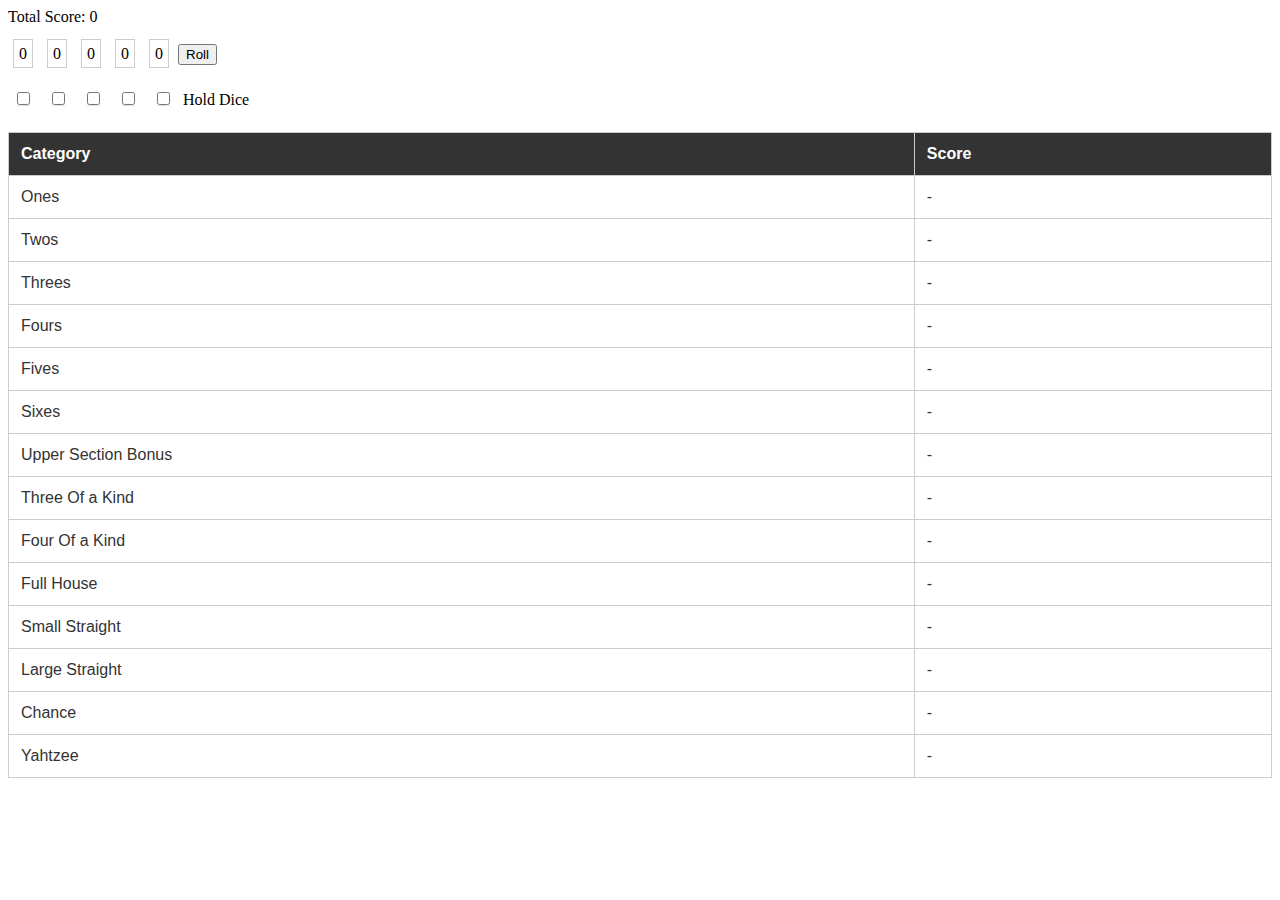
<file: Yahtzee/Index.html>
<!DOCTYPE html>
<html>
	<head>
		<title>Yahtzee</title>
		<script type="text/javascript" src="Index.js"></script>
		<link rel="stylesheet" type="text/css" href="Style.css">
	</head>
	<body>
		Total Score: <span id="totalScore">0</span>

		<br />
		<br />

		<span id="0" class="dice">0</span>
		<span id="1" class="dice">0</span>
		<span id="2" class="dice">0</span>
		<span id="3" class="dice">0</span>
		<span id="4" class="dice">0</span> <!-- 5 Dice -->
		
		<button id="roll">Roll</button>

		<br />
		<br />
		
		<input type="checkbox" id="hold0"></input>
		<input type="checkbox" id="hold1"></input>
		<input type="checkbox" id="hold2"></input>
		<input type="checkbox" id="hold3"></input>
		<input type="checkbox" id="hold4"></input> 
		Hold Dice

		<br />
		<br />

		<table id="yahtzeeTable">
			<tr>
				<th>Category</th>
				<th>Score</th>
			</tr>
			<tr>
				<td id="ones" class="cell">Ones</td>
				<td id="onesScore">-</td>
			</tr>
			<tr>
				<td id="twos" class="cell">Twos</td>
				<td id="twosScore">-</td>
			</tr>
			<tr>
				<td id="threes" class="cell">Threes</td>
				<td id="threesScore">-</td>
			</tr>
			<tr>
				<td id="fours" class="cell">Fours</td>
				<td id="foursScore">-</td>
			</tr>
			<tr>
				<td id="fives" class="cell">Fives</td>
				<td id="fivesScore">-</td>
			</tr>
			<tr>
				<td id="sixes" class="cell">Sixes</td>
				<td id="sixesScore">-</td>
			</tr>
			<tr>
				<td id="upperSecBonus"> Upper Section Bonus </td>
				<td id="upperSecBonusScore">-</td>
			</tr>
			<tr>
				<td id="threeOfAKind" class="cell">Three Of a Kind</td>
				<td id="threeOfAKindScore">-</td>
			</tr>
			<tr>
				<td id="fourOfAKind" class="cell">Four Of a Kind</td>
				<td id="fourOfAKindScore">-</td>
			</tr>
			<tr>
				<td id="fullHouse" class="cell">Full House</td>
				<td id="fullHouseScore">-</td>
			</tr>
			<tr>
				<td id="smallStraight" class="cell">Small Straight</td>
				<td id="smallStraightScore">-</td>
			</tr>
			<tr>
				<td id="largeStraight" class="cell">Large Straight</td>
				<td id="largeStraightScore">-</td>
			</tr>
			<tr>
				<td id="chance" class="cell">Chance</td>
				<td id="chanceScore">-</td>
			</tr>
			<tr>
				<td id="yahtzee" class="cell">Yahtzee</td>
				<td id="yahtzeeScore">-</td>
			</tr>
		</table>
	</body>
</html>
</file>
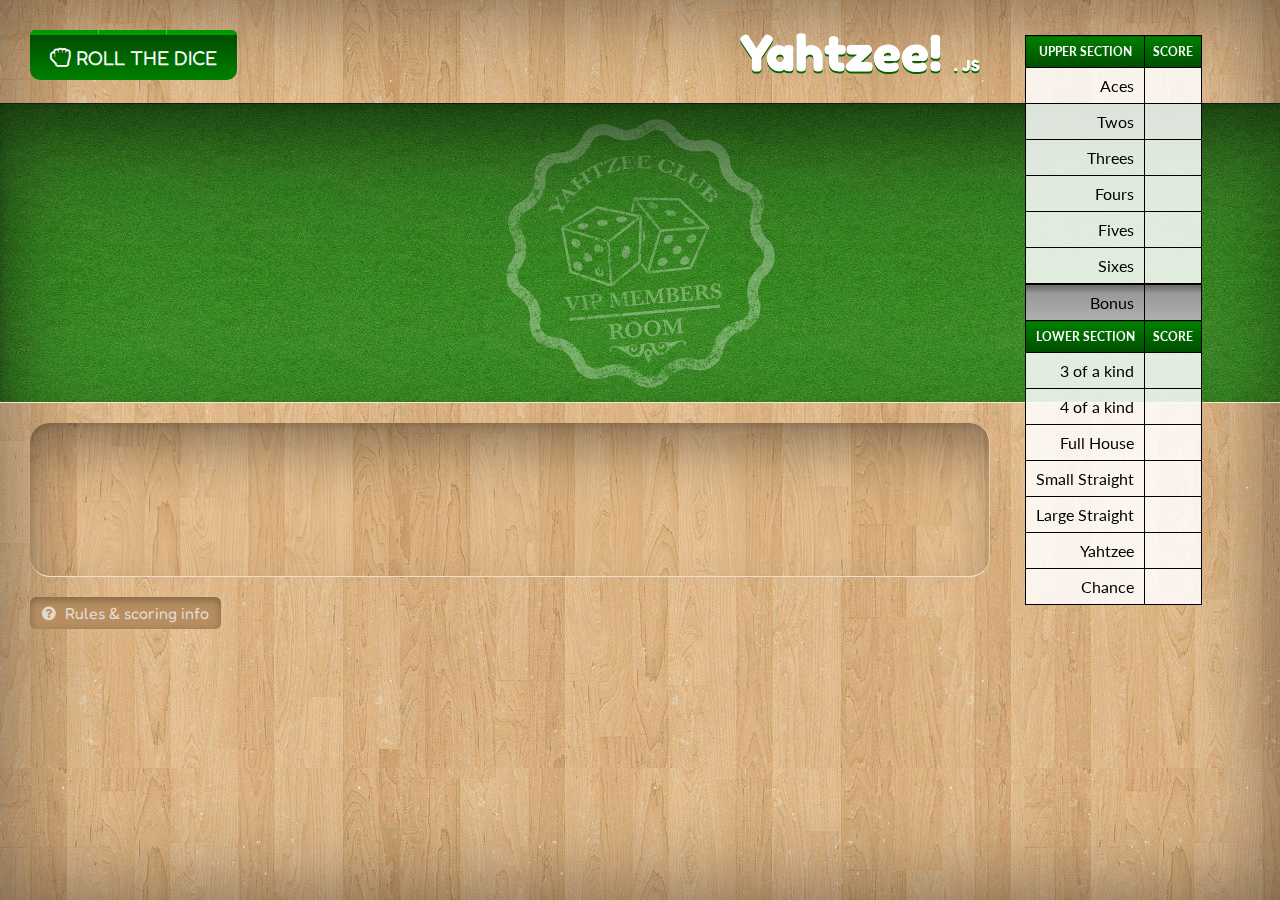
<file: PraktijkOpdracht/yahtzee-master/index.html>
<!DOCTYPE html>
<html lang="en">
<head>
	<meta charset="UTF-8">
	<meta name="viewport" content="width=device-width, initial-scale=1, maximum-scale=1">
	<title>Yahtzee! JS</title>
	<link rel="stylesheet" href="styles.css">
	<link rel="stylesheet" href="https://maxcdn.bootstrapcdn.com/font-awesome/4.5.0/css/font-awesome.min.css">
	<link href='https://fonts.googleapis.com/css?family=Lato:400,700|Patrick+Hand|Fredoka+One' rel='stylesheet' type='text/css'>
</head>
<body>
	<div id="site-wrapper">
		<div id="site-canvas">
			<div id="rules-menu">
				<button id="closeRulesButton"><i class="fa fa-close fa-2x"></i></button>
				<ul class="tabs">
					<li>
						<input type="radio" name="tabs" id="tab1" checked />
						<label for="tab1">Rules</label>
							<div id="tab-content1" class="tab-content">
							<p><strong>The objective of Yahtzee is to get as many points as possible by rolling five dice and getting certain dice combinations.</strong></p>

							<p>The game consists of 13 rounds. The round starts by rolling all the dice. After this either score the current roll, or re-roll any or all of the five dice. The dice can be rolled a total of three times &mdash; the initial roll, plus two re-rolls of any or all dice. After rolling three times, the roll must be scored. Any roll can be scored in any category at any time, even if the resulting score is zero.</p>

							<p>The game continues until all 13 score categories have been filled.</p>
						</div>
					</li>
					<li>
						<input type="radio" name="tabs" id="tab2" />
						<label for="tab2">Scoring</label>
							<div id="tab-content2" class="tab-content">
								<p>All upper section categories score a sum of the specified die face. If the total score of all upper section categories is 63 or more, an extra bonus of 35 is added.</p>

								<p><strong>3 of a kind</strong>: Get three dice with the same number. Scores the sum of <u>all</u> dice.<br>
								<strong>4 of a kind</strong>: Get four dice with the same number. Scores the sum of <u>all</u> dice.<br>
								<strong>Full House</strong>: Get three of a kind and a pair. Scores 25 points.<br>
								<strong>Small Straight</strong>: Get four sequential dice. Scores 30 points.<br>
								<strong>Large Straight</strong>: Get five sequential dice. Scores 40 points.<br>
								<strong>Chance</strong>: You can put anything into chance. Scores the sum of the dice.<br>
								<strong>YAHTZEE</strong>: Five of a kind. Scores 50 points. Each additional Yahtzee scores 100 extra points.<br></p>
						</div>
					</li>
				</ul>
			</div>

			<div id="scoresheet-menu">
				<button id="closeScoreSheetButton"><i class="fa fa-close fa-2x"></i></button>
				<div id="scoreSheet">
					<table>
						<thead>
							<tr>
								<th class="section-heading">Upper section</th>
								<th>Score</th>
							</tr>
						</thead>
						<tbody>
							<tr>
								<td>Aces</td>
								<td id="1-score"></td>
								<td class="speculative-score"></td>
							</tr>
							<tr>
								<td>Twos</td>
								<td id="2-score"></td>
								<td class="speculative-score"></td>
							</tr>
							<tr>
								<td>Threes</td>
								<td id="3-score"></td>
								<td class="speculative-score"></td>
							</tr>
							<tr>
								<td>Fours</td>
								<td id="4-score"></td>
								<td class="speculative-score"></td>
							</tr>
							<tr>
								<td>Fives</td>
								<td id="5-score"></td>
								<td class="speculative-score"></td>
							</tr>
							<tr>
								<td>Sixes</td>
								<td id="6-score"></td>
								<td class="speculative-score"></td>
							</tr>
							<tr id="upper-bonus">
								<td>Bonus</td>
								<td id="upper-bonus-score"></td>
							</tr>
							<tr>
								<th class="section-heading">Lower section</th>
								<th>Score</th>
							</tr>
							<tr>
								<td>3 of a kind</td>
								<td id="7-score"></td>
								<td class="speculative-score"></td>
							</tr>
							<tr>
								<td>4 of a kind</td>
								<td id="8-score"></td>
								<td class="speculative-score"></td>
							</tr>
							<tr>
								<td>Full House</td>
								<td id="9-score"></td>
								<td class="speculative-score"></td>
							</tr>
							<tr>
								<td>Small Straight</td>
								<td id="10-score"></td>
								<td class="speculative-score"></td>
							</tr>
							<tr>
								<td>Large Straight</td>
								<td id="11-score"></td>
								<td class="speculative-score"></td>
							</tr>
							<tr>
								<td>Yahtzee</td>
								<td id="12-score"></td>
								<td class="speculative-score"></td>
							</tr>
							<tr>
								<td>Chance</td>
								<td id="13-score"></td>
								<td class="speculative-score"></td>
							</tr>
						</tbody>
					</table>
				</div>
			</div>

			<button id="rollDiceButton"><i class="fa fa-hand-rock-o fa-2x"></i> ROLL<span class="extra-roll-button-text">&nbsp;THE DICE</span></button>

			<div id="round-number-wrapper">
				<span id="round-number" class="round-number">1</span><span class="round-number-separator"></span><span class="total-rounds">13</span>
			</div>

			<h1 id="logo">Yahtzee! <span>. JS</span></h1>
			<button id="openScoreSheetButton"><i class="fa fa-pencil-square-o fa-2x"></i> SCORES</button>

			<h1 id="scoreMessage">Game over!<br>Your total score is <span class="score-total"><i class="fa fa-trophy"></i> <span id="finalScore"></span></span></h1>

			<div id="diceArea"></div>

			<div id="selectedDiceArea"></div>
			<button id="openRulesButton"><i class="fa fa-question-circle"></i> Rules &amp; scoring info</button>
		</div>
	</div>
<script src="js/hammer.min.js"></script>
<script src="js/hammer-time.min.js"></script>
<script src="js/yahtzee.js"></script>
<script src="js/scoring.js"></script>
</body>
</html>
</file>
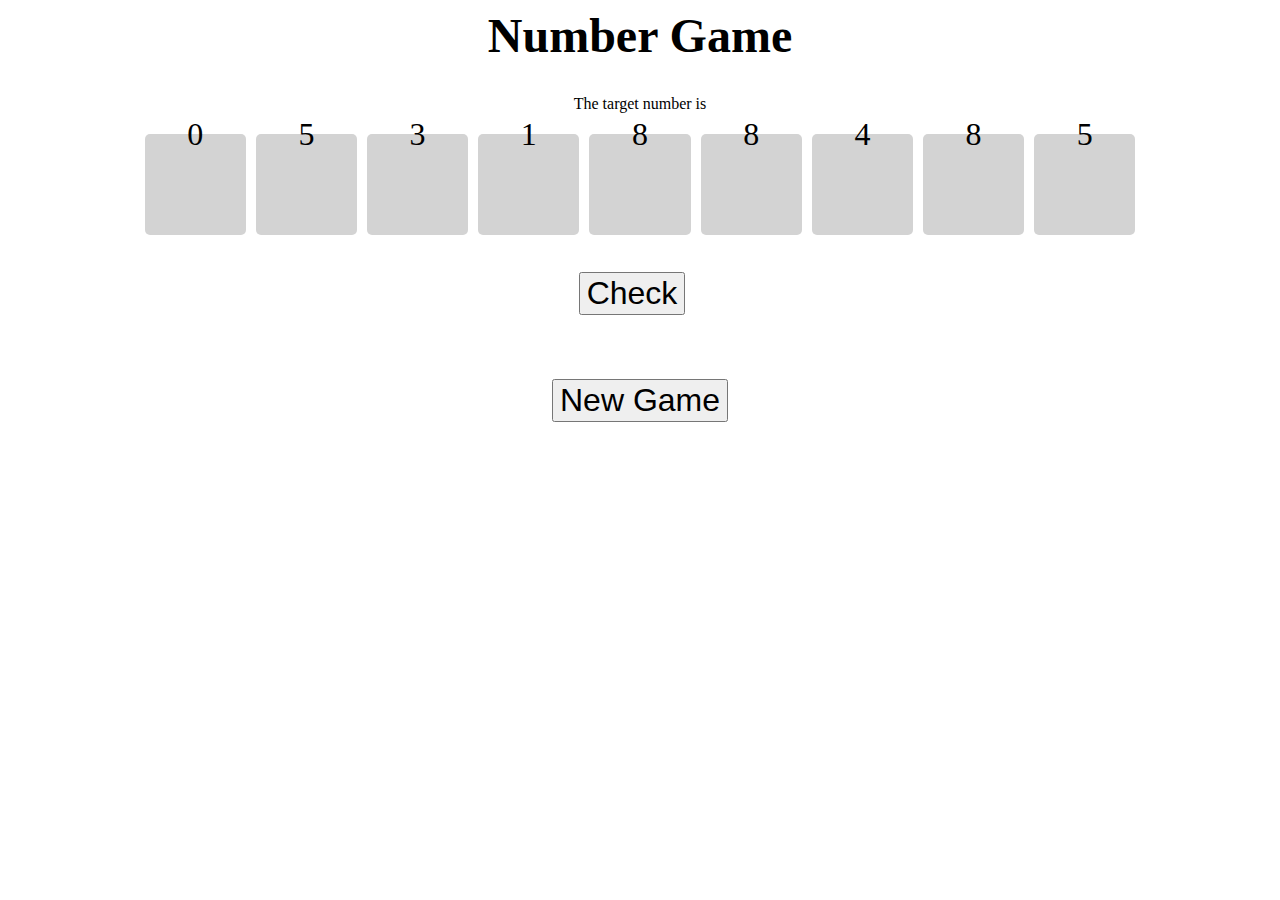
<file: Week3/Opdracht2.html>
<!DOCTYPE html>
<html lang="en">
<head>
  <meta charset="UTF-8">
  <title>Number Game</title>
  <link rel="stylesheet" href="Script2.css">
</head>
<body>
  <div class="container">
    <h1>Number Game</h1>
    <p>The target number is <span id="target-number"></span></p>
    <div class="grid">
      <div class="square"></div>
      <div class="square"></div>
      <div class="square"></div>
      <div class="square"></div>
      <div class="square"></div>
      <div class="square"></div>
      <div class="square"></div>
      <div class="square"></div>
      <div class="square"></div>
    </div>
    <button id="check-button">Check</button>
    <p id="result"></p>
    <button id="new-game-button">New Game</button>
  </div>
  <script src="script2.js"></script>
</body>
</html>
</file>
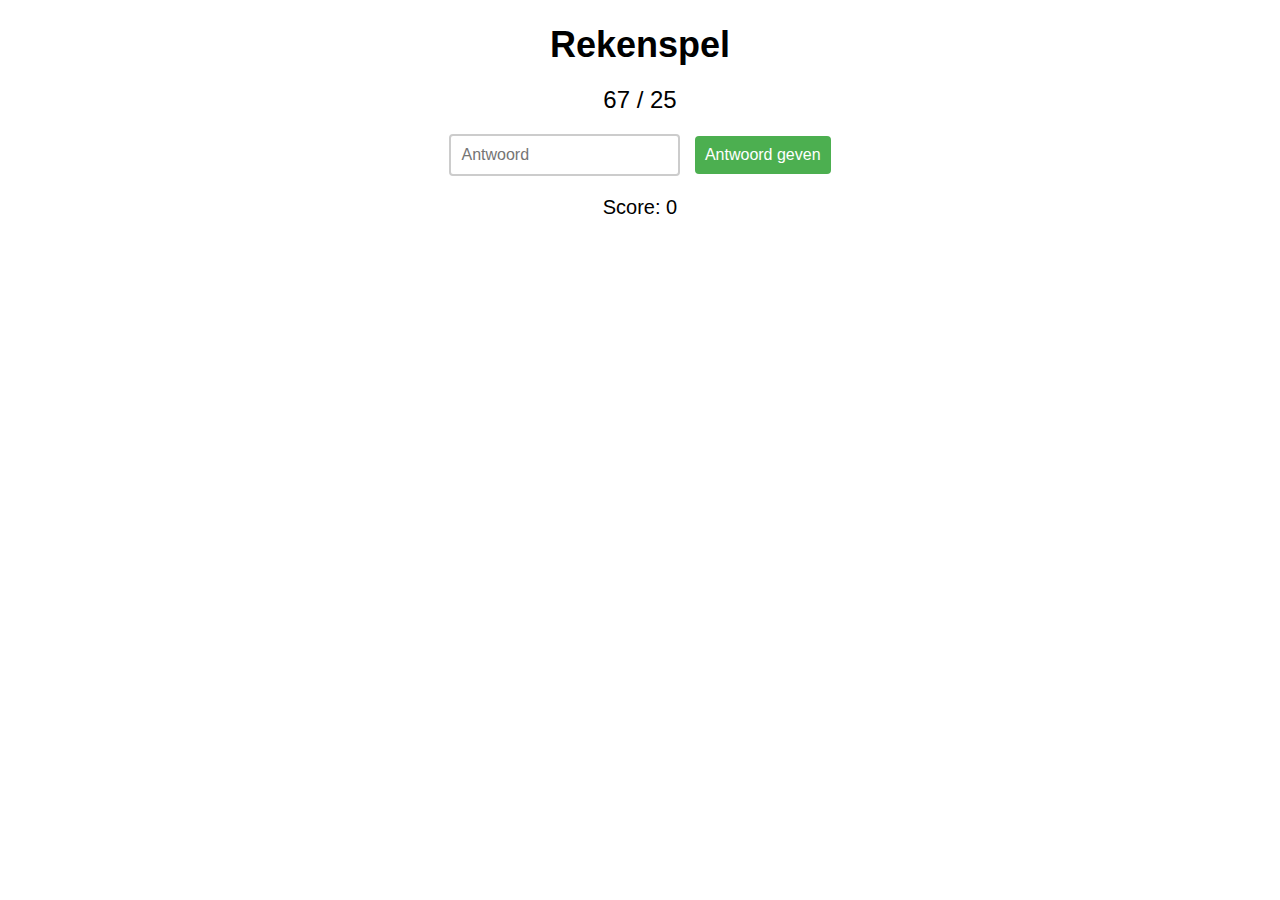
<file: Week3/Reken.html>
<!DOCTYPE html>
<html>
  <head>
    <title>Rekenspel</title>
    <link rel="stylesheet" href="reken.css">
  </head>
  <body>
    <div id="game">
      <h1>Rekenspel</h1>
      <div id="question"></div>
      <div id="answer-container">
        <input type="number" id="answer" placeholder="Antwoord">
        <button id="submit" onclick="checkAnswer()">Antwoord geven</button>
        <span id="checkmark">&#10003;</span>
      </div>
      <div id="scoreboard"> <span id="score">0</span></div>
      <button id="new-game" onclick="newGame()">Nieuw spel</button>
    </div>
    <script src="reken.js"></script>
  </body>
</html>
</file>
<file: Yahtzee/Style.css>
/* modern table style */
table {
    border-collapse: collapse;
    width: 100%;
    color: #333;
    font-family: Arial, sans-serif;
  }
  
  /* table header style */
  th {
    background-color: #333;
    color: #fff;
    font-weight: bold;
    padding: 12px;
    text-align: left;
    border: 1px solid #ccc;
  }
  
  /* table cell style */
  td {
    background-color: #fff;
    padding: 12px;
    text-align: left;
    border: 1px solid #ccc;
  }
  
  /* table row style */
  tr:nth-child(even) {
    background-color: #f2f2f2;
  }
  
  /* dice style */
  .dice {
    border: 1px solid #ccc;
    margin: 5px;
    padding: 5px;
  }
  
  /* cell style */
  .cell {
    cursor: pointer;
  }
  
  /* strike style */
  .strike {
    text-decoration: line-through;
    cursor: default;
    background-color: gray;
  }
  
  /* input style */
  input {
    margin: 9px;
    padding: 10px;
    border-radius: 5px;
    border: none;
    box-shadow: 0 1px 1px rgba(0, 0, 0, 0.1);
  }
</file>
<file: PraktijkOpdracht/yahtzee-master/styles.css>
html {
  height: 100%;
  box-sizing: border-box;
  font-family: 'Lato', sans-serif; }

*, *:before, *:after {
  box-sizing: inherit;
  -webkit-touch-callout: none;
  -webkit-user-select: none;
  -khtml-user-select: none;
  -moz-user-select: none;
  -ms-user-select: none;
  user-select: none; }

.cf:before,
.cf:after {
  content: " ";
  display: table; }

.cf:after {
  clear: both; }

button:focus {
  outline: 0; }

body {
  height: 100%;
  margin: 0;
  background: url(images/green-dust-and-scratches.png), url(images/wood-bg.jpg);
  box-shadow: inset 0 0 100px rgba(0, 0, 0, 0.5); }

h1, h2, h3 {
  font-family: 'Fredoka One', cursive; }

h1#logo {
  color: white;
  display: inline-block;
  margin: 0;
  float: right;
  margin-top: 25px;
  margin-right: 280px;
  display: none;
  font-size: 42px;
  text-shadow: 0px 2px 0px darkgreen;
  cursor: default;
  position: relative; }
  h1#logo span {
    font-size: 16px;
    text-transform: uppercase; }
  @media (min-width: 768px) {
    h1#logo {
      display: block; } }
  @media (min-width: 992px) {
    h1#logo {
      margin-top: 20px;
      margin-right: 300px;
      font-size: 52px; } }

#rollDiceButton,
#openScoreSheetButton,
#closeScoreSheetButton,
#closeRulesButton {
  font-family: 'Fredoka One', cursive;
  font-size: 20px;
  float: left;
  background-color: green;
  color: white;
  text-align: center;
  padding: 10px 20px;
  display: inline-block;
  border-radius: 10px;
  position: relative;
  transition: all, .3s;
  border: 0; }
  #rollDiceButton i,
  #openScoreSheetButton i,
  #closeScoreSheetButton i,
  #closeRulesButton i {
    font-size: 24px; }

#openScoreSheetButton,
#closeScoreSheetButton,
#closeRulesButton {
  background: -webkit-linear-gradient(#004d00, green 100%);
  background: -o-linear-gradient(#004d00, green 100%);
  background: linear-gradient(#004d00, green 100%);
  position: absolute;
  top: 30px;
  right: 30px;
  padding: 12px 20px; }
  #openScoreSheetButton:hover,
  #closeScoreSheetButton:hover,
  #closeRulesButton:hover {
    background: -webkit-linear-gradient(#003400, green 100%);
    background: -o-linear-gradient(#003400, green 100%);
    background: linear-gradient(#003400, green 100%);
    cursor: pointer; }

@media (min-width: 768px) {
  #openScoreSheetButton,
  #closeScoreSheetButton {
    visibility: hidden; } }

#closeScoreSheetButton {
  top: 30px;
  right: 30px;
  padding: 5px 10px; }

#closeRulesButton {
  padding: 5px 10px;
  float: right;
  display: block; }

#rollDiceButton {
  margin-top: 30px;
  margin-left: 30px;
  background: -webkit-linear-gradient(#009a00 5px, #004d00 10%, green 100%);
  background: -o-linear-gradient(#009a00 5px, #004d00 10%, green 100%);
  background: linear-gradient(#009a00 5px, #004d00 10%, green 100%);
  border-radius: 5px 5px 10px 10px;
  padding-top: 14px;
  transition: all, .5s; }
  #rollDiceButton.playagain {
    color: #E8C403; }
  #rollDiceButton.disabled {
    background: -webkit-linear-gradient(#4A4A4A 5px, #404040 10%, #757575 100%);
    background: -o-linear-gradient(#4A4A4A 5px, #404040 10%, #757575 100%);
    background: linear-gradient(#4A4A4A 5px, #404040 10%, #757575 100%);
    color: rgba(255, 255, 255, 0.5); }
    #rollDiceButton.disabled:hover {
      background: -webkit-linear-gradient(#4A4A4A 5px, #404040 10%, #757575 100%);
      background: -o-linear-gradient(#4A4A4A 5px, #404040 10%, #757575 100%);
      background: linear-gradient(#4A4A4A 5px, #404040 10%, #757575 100%);
      cursor: default; }
  #rollDiceButton:hover {
    background: -webkit-linear-gradient(#009a00 5px, #003400 10%, green 100%);
    background: -o-linear-gradient(#009a00 5px, #003400 10%, green 100%);
    background: linear-gradient(#009a00 5px, #003400 10%, green 100%);
    cursor: pointer; }
  #rollDiceButton:before {
    content: '';
    width: 0%;
    height: 4px;
    position: absolute;
    top: 0;
    left: 0;
    background-color: #00e600;
    background: linear-gradient(to right, #00e600 0%, #00e600 80%, #4dff4d 90%, #cdffcd 100%);
    transition: all, .5s; }
  #rollDiceButton:after {
    content: '';
    width: 33%;
    height: 4px;
    position: absolute;
    top: 0;
    left: 33%;
    border-left: 1px solid #01ff01;
    border-right: 1px solid #01ff01; }

.roll-1:before {
  width: 33% !important; }

.roll-2:before {
  width: 66% !important; }

.roll-3:before {
  width: 100% !important; }

.extra-roll-button-text {
  display: none; }
  @media (min-width: 992px) {
    .extra-roll-button-text {
      display: inline-block; } }

#round-number-wrapper {
  opacity: 0;
  width: 50px;
  height: 50px;
  float: left;
  position: fixed;
  top: 120px;
  left: 20px;
  z-index: 2; }
  @media (min-width: 768px) {
    #round-number-wrapper {
      position: relative;
      margin-top: 30px;
      margin-left: 30px;
      top: 0;
      left: 0; } }
  #round-number-wrapper.visible {
    opacity: 1; }

.round-number,
.total-rounds {
  color: rgba(255, 255, 255, 0.4);
  position: absolute;
  font-size: 20px;
  font-family: 'Fredoka One', cursive; }
  @media (min-width: 768px) {
    .round-number,
    .total-rounds {
      color: #6D4F2C;
      text-shadow: 0 1px 2px rgba(255, 255, 255, 0.8); } }

.round-number-separator {
  width: 70px;
  height: 2px;
  border-radius: 5px;
  display: block;
  background-color: rgba(255, 255, 255, 0.4);
  transform: rotate(-45deg);
  transform-origin: 0 0;
  position: absolute;
  bottom: 0;
  left: 0; }
  @media (min-width: 768px) {
    .round-number-separator {
      height: 4px;
      background-color: #B3834A;
      border-bottom: 1px solid rgba(255, 255, 255, 0.8); } }

.round-number {
  top: 0;
  left: 0; }

.total-rounds {
  bottom: 2px;
  right: 2px; }

#scoreSheet {
  clear: both;
  margin-bottom: 30px; }
  #scoreSheet table {
    border-collapse: collapse;
    cursor: default; }
  #scoreSheet td {
    border: solid thin;
    padding: 8px 10px;
    text-align: right;
    background-color: rgba(255, 255, 255, 0.85); }
  #scoreSheet td[id*=score] {
    font-family: 'Patrick Hand', cursive;
    padding: 4px 8px;
    font-size: 18px;
    text-align: center; }
  #scoreSheet tr#upper-bonus td {
    background-color: #adadad;
    border-top: 2px solid black;
    background: linear-gradient(to bottom, #6f6f6f 5%, #9a9a9a 25%, #afadad); }
  #scoreSheet th {
    text-transform: uppercase;
    padding: 8px;
    background-color: green;
    background: linear-gradient(green, #004d00 100%);
    color: white;
    border: 1px solid black;
    font-size: 12px; }
  #scoreSheet .speculative-score {
    display: none;
    width: 50px;
    color: white;
    background: linear-gradient(to right, #0E6D0E 5%, #0D940D 35%, #12B912);
    padding-left: 10px;
    text-align: center;
    border-color: black;
    cursor: pointer; }
    #scoreSheet .speculative-score:before {
      content: '+';
      display: inline; }
  #scoreSheet .zero-score {
    background: linear-gradient(to right, #464646 5%, #676767 35%, #797979);
    padding-left: 21px;
    color: transparent; }
    #scoreSheet .zero-score:before {
      color: white;
      font-family: FontAwesome, 'Lato', sans-serif;
      content: '\f00d'; }

#diceArea {
  float: left;
  width: 100%;
  height: 250px;
  display: block;
  background-color: lightgray;
  padding: 20px;
  margin-top: 20px;
  margin-bottom: 20px;
  background-image: url(images/table-logo.png), url(images/black-felt.png), url(images/velvet-bg.jpg);
  background-position: center;
  background-repeat: no-repeat, repeat, repeat;
  background-size: 220px, auto, auto;
  box-shadow: 10px 30px 60px -10px rgba(0, 0, 0, 0.4) inset, 5px 5px 10px -5px rgba(0, 0, 0, 0.2) inset, 0 70px 120px rgba(0, 0, 0, 0.3) inset;
  position: relative;
  border-top: 1px solid rgba(0, 0, 0, 0.75);
  border-bottom: 1px solid #f3e6d6; }
  #diceArea .die {
    position: absolute; }
    #diceArea .die[die-index='0'] {
      left: 5%;
      top: 30%; }
    #diceArea .die[die-index='1'] {
      left: 20%;
      top: 27%; }
    #diceArea .die[die-index='2'] {
      left: 35%;
      top: 28%; }
    #diceArea .die[die-index='3'] {
      left: 50%;
      top: 29%; }
    #diceArea .die[die-index='4'] {
      left: 65%;
      top: 26%; }
  @media (min-width: 768px) {
    #diceArea {
      width: 100%;
      height: 300px;
      background-size: 270px, auto, auto; }
      #diceArea .die[die-index='0'] {
        left: 4%; }
      #diceArea .die[die-index='1'] {
        left: 16%; }
      #diceArea .die[die-index='2'] {
        left: 28%; }
      #diceArea .die[die-index='3'] {
        left: 40%; }
      #diceArea .die[die-index='4'] {
        left: 52%; } }
  @media (min-width: 992px) {
    #diceArea .die[die-index='0'] {
      left: 5%; }
    #diceArea .die[die-index='1'] {
      left: 19%; }
    #diceArea .die[die-index='2'] {
      left: 34%; }
    #diceArea .die[die-index='3'] {
      left: 48%; }
    #diceArea .die[die-index='4'] {
      left: 63%; } }

.die,
.die-selected {
  float: left;
  background-color: white;
  width: 120px;
  height: 120px;
  margin: -10px;
  border-radius: 10px;
  box-shadow: 0px 0px 25px 0px rgba(0, 0, 0, 0.4), 0px 0px 45px 0px rgba(0, 0, 0, 0.4) inset;
  position: relative;
  opacity: 1;
  transform: scale(0.3);
  transition: all, .3s;
  background: url(images/scratches.png), radial-gradient(ellipse at center, #FFFFFF 0%, #E0E0E0 70%, #DCDCDC 40%, #D6D6D6 100%);
  background-size: contain;
  background-position: center center; }
  .die:hover,
  .die-selected:hover {
    transform: scale(0.5) !important;
    box-shadow: 3px 6px 40px 5px rgba(0, 0, 0, 0.3), 3px 6px 60px 5px rgba(0, 0, 0, 0.3) inset;
    cursor: pointer; }
  @media (min-width: 768px) {
    .die,
    .die-selected {
      transform: scale(0.5);
      margin: 5px; }
      .die:hover,
      .die-selected:hover {
        transform: scale(0.7) !important; } }
  @media (min-width: 992px) {
    .die,
    .die-selected {
      transform: scale(0.7);
      margin: 5px; }
      .die:hover,
      .die-selected:hover {
        transform: scale(0.9) !important; } }
  @media (min-width: 1200px) {
    .die,
    .die-selected {
      transform: scale(0.9);
      margin: 5px; }
      .die:hover,
      .die-selected:hover {
        transform: scale(1.1) !important; } }
  .die:after,
  .die-selected:after {
    content: '';
    position: absolute;
    top: 0px;
    left: 0px;
    width: 20px;
    height: 20px;
    border-radius: 50%; }
  .die[die-value='1']:after,
  .die-selected[die-value='1']:after {
    box-shadow: 50px 50px 0 0px rgba(0, 0, 0, 0.8); }
  .die[die-value='2']:after,
  .die-selected[die-value='2']:after {
    box-shadow: 20px 20px 0 0px rgba(0, 0, 0, 0.8), 80px 80px 0 0px rgba(0, 0, 0, 0.8); }
  .die[die-value='3']:after,
  .die-selected[die-value='3']:after {
    box-shadow: 20px 20px 0 0px rgba(0, 0, 0, 0.8), 50px 50px 0 0px rgba(0, 0, 0, 0.8), 80px 80px 0 0px rgba(0, 0, 0, 0.8); }
  .die[die-value='4']:after,
  .die-selected[die-value='4']:after {
    box-shadow: 20px 20px 0 0px rgba(0, 0, 0, 0.8), 80px 80px 0 0px rgba(0, 0, 0, 0.8), 20px 80px 0 0px rgba(0, 0, 0, 0.8), 80px 20px 0 0px rgba(0, 0, 0, 0.8); }
  .die[die-value='5']:after,
  .die-selected[die-value='5']:after {
    box-shadow: 20px 20px 0 0px rgba(0, 0, 0, 0.8), 80px 80px 0 0px rgba(0, 0, 0, 0.8), 20px 80px 0 0px rgba(0, 0, 0, 0.8), 80px 20px 0 0px rgba(0, 0, 0, 0.8), 50px 50px 0 0px rgba(0, 0, 0, 0.8); }
  .die[die-value='6']:after,
  .die-selected[die-value='6']:after {
    box-shadow: 20px 20px 0 0px rgba(0, 0, 0, 0.8), 80px 80px 0 0px rgba(0, 0, 0, 0.8), 20px 80px 0 0px rgba(0, 0, 0, 0.8), 80px 20px 0 0px rgba(0, 0, 0, 0.8), 20px 50px 0 0px rgba(0, 0, 0, 0.8), 80px 50px 0 0px rgba(0, 0, 0, 0.8); }

#selectedDiceArea {
  float: left;
  width: 90%;
  margin-left: 5%;
  height: 70px;
  display: block;
  box-shadow: 10px 30px 60px -10px rgba(0, 0, 0, 0.4) inset, 5px 5px 10px -5px rgba(0, 0, 0, 0.2) inset;
  border-radius: 20px;
  border-bottom: 1px solid #EFDEC9;
  border-right: 1px solid #E2CBAF;
  margin-bottom: 20px;
  background: url(images/wood-bg.jpg);
  background-position: -20px 0;
  padding: 5px; }
  @media (min-width: 768px) {
    #selectedDiceArea {
      padding: 10px;
      margin-left: 30px;
      width: calc(100% - 320px);
      height: 100px; } }
  @media (min-width: 992px) {
    #selectedDiceArea {
      padding: 5px;
      height: 124px; } }
  @media (min-width: 1200px) {
    #selectedDiceArea {
      padding: 10px;
      height: 154px; } }

.die-selected {
  margin: -30px; }
  .die-selected:hover {
    transform: scale(0.4) !important; }
  @media (min-width: 768px) {
    .die-selected {
      margin: -20px; }
      .die-selected:hover {
        transform: scale(0.65) !important; } }
  @media (min-width: 992px) {
    .die-selected {
      margin: -5px; }
      .die-selected:hover {
        transform: scale(0.8) !important; } }
  @media (min-width: 1200px) {
    .die-selected {
      margin: 5px; }
      .die-selected:hover {
        transform: scale(1) !important; } }

#site-wrapper {
  position: relative;
  overflow-x: hidden;
  overflow-y: auto;
  width: 100%;
  height: 100%;
  top: 0;
  bottom: 0;
  left: 0;
  right: 0;
  margin: 0 auto; }
  @media (min-width: 768px) {
    #site-wrapper {
      height: 100%; } }

#site-canvas {
  width: 100%;
  height: 100%;
  min-height: 100%;
  top: 0;
  bottom: 0;
  left: 0;
  right: 0;
  position: absolute;
  -webkit-transform: translateX(0);
  transform: translateX(0);
  -webkit-transform: translateX(0) translateZ(0);
  transform: translateX(0) translateZ(0);
  -webkit-transform: translate3d(0);
  transform: translate3d(0);
  -webkit-transition: -webkit-transform 0.33s cubic-bezier(0.694, 0.0482, 0.335, 1);
  transition: -webkit-transform 0.33s cubic-bezier(0.694, 0.0482, 0.335, 1); }

#scoresheet-menu {
  width: 350px;
  height: 100%;
  position: absolute;
  top: 0;
  bottom: 0;
  right: -350px;
  padding: 30px; }
  @media (min-width: 768px) {
    #scoresheet-menu {
      background-color: transparent; } }
  @media (min-width: 768px) {
    #scoresheet-menu {
      height: auto;
      width: 235px;
      float: right;
      right: 20px;
      top: 35px;
      padding: 0;
      z-index: 3;
      margin-bottom: 20px; } }

#rules-menu {
  width: 350px;
  height: 100%;
  position: absolute;
  top: 0;
  bottom: 0;
  left: -350px;
  padding: 30px;
  background-color: rgba(255, 255, 255, 0.65); }
  #rules-menu h2 {
    color: darkgreen;
    font-size: 32px;
    border-bottom: 1px solid #00b100;
    margin: 0; }
  #rules-menu h3 {
    margin-bottom: -10px; }

#site-wrapper.show-rules #site-canvas {
  -webkit-transform: translateX(350px);
  transform: translateX(350px);
  -webkit-transform: translateX(350px) tranlateZ(0);
  transform: translateX(350px) tranlateZ(0);
  -webkit-transform: translate3d(350px, 0, 0);
  transform: translate3d(350px, 0, 0); }

#site-wrapper.show-nav #site-canvas {
  -webkit-transform: translateX(-350px);
  transform: translateX(-350px);
  -webkit-transform: translateX(-350px) tranlateZ(0);
  transform: translateX(-350px) tranlateZ(0);
  -webkit-transform: translate3d(-350px, 0, 0);
  transform: translate3d(-350px, 0, 0); }

.animated {
  -webkit-animation-duration: 1s;
  animation-duration: 1s;
  -webkit-animation-fill-mode: both;
  animation-fill-mode: both;
  -webkit-animation-iteration-count: 1;
  animation-iteration-count: 1; }

@-webkit-keyframes tada {
  from {
    -webkit-transform: scale3d(1, 1, 1);
    transform: scale3d(1, 1, 1); }
  10%, 20% {
    -webkit-transform: scale3d(0.9, 0.9, 0.9) rotate3d(0, 0, 1, -3deg);
    transform: scale3d(0.9, 0.9, 0.9) rotate3d(0, 0, 1, -3deg); }
  30%, 50%, 70%, 90% {
    -webkit-transform: scale3d(1.1, 1.1, 1.1) rotate3d(0, 0, 1, 3deg);
    transform: scale3d(1.1, 1.1, 1.1) rotate3d(0, 0, 1, 3deg); }
  40%, 60%, 80% {
    -webkit-transform: scale3d(1.1, 1.1, 1.1) rotate3d(0, 0, 1, -3deg);
    transform: scale3d(1.1, 1.1, 1.1) rotate3d(0, 0, 1, -3deg); }
  to {
    -webkit-transform: scale3d(1, 1, 1);
    transform: scale3d(1, 1, 1); } }
@keyframes tada {
  from {
    -webkit-transform: scale3d(1, 1, 1);
    transform: scale3d(1, 1, 1); }
  10%, 20% {
    -webkit-transform: scale3d(0.9, 0.9, 0.9) rotate3d(0, 0, 1, -3deg);
    transform: scale3d(0.9, 0.9, 0.9) rotate3d(0, 0, 1, -3deg); }
  30%, 50%, 70%, 90% {
    -webkit-transform: scale3d(1.1, 1.1, 1.1) rotate3d(0, 0, 1, 3deg);
    transform: scale3d(1.1, 1.1, 1.1) rotate3d(0, 0, 1, 3deg); }
  40%, 60%, 80% {
    -webkit-transform: scale3d(1.1, 1.1, 1.1) rotate3d(0, 0, 1, -3deg);
    transform: scale3d(1.1, 1.1, 1.1) rotate3d(0, 0, 1, -3deg); }
  to {
    -webkit-transform: scale3d(1, 1, 1);
    transform: scale3d(1, 1, 1); } }
.tada {
  -webkit-animation-name: tada;
  animation-name: tada; }

@-webkit-keyframes bounceIn {
  from, 20%, 40%, 60%, 80%, to {
    -webkit-animation-timing-function: cubic-bezier(0.215, 0.61, 0.355, 1);
    animation-timing-function: cubic-bezier(0.215, 0.61, 0.355, 1); }
  0% {
    opacity: 0;
    -webkit-transform: scale3d(0.3, 0.3, 0.3);
    transform: scale3d(0.3, 0.3, 0.3); }
  20% {
    -webkit-transform: scale3d(1.1, 1.1, 1.1);
    transform: scale3d(1.1, 1.1, 1.1); }
  40% {
    -webkit-transform: scale3d(0.9, 0.9, 0.9);
    transform: scale3d(0.9, 0.9, 0.9); }
  60% {
    opacity: 1;
    -webkit-transform: scale3d(1.03, 1.03, 1.03);
    transform: scale3d(1.03, 1.03, 1.03); }
  80% {
    -webkit-transform: scale3d(0.97, 0.97, 0.97);
    transform: scale3d(0.97, 0.97, 0.97); }
  to {
    opacity: 1;
    -webkit-transform: scale3d(1, 1, 1);
    transform: scale3d(1, 1, 1); } }
@keyframes bounceIn {
  from, 20%, 40%, 60%, 80%, to {
    -webkit-animation-timing-function: cubic-bezier(0.215, 0.61, 0.355, 1);
    animation-timing-function: cubic-bezier(0.215, 0.61, 0.355, 1); }
  0% {
    opacity: 0;
    -webkit-transform: scale3d(0.3, 0.3, 0.3);
    transform: scale3d(0.3, 0.3, 0.3); }
  20% {
    -webkit-transform: scale3d(1.1, 1.1, 1.1);
    transform: scale3d(1.1, 1.1, 1.1); }
  40% {
    -webkit-transform: scale3d(0.9, 0.9, 0.9);
    transform: scale3d(0.9, 0.9, 0.9); }
  60% {
    opacity: 1;
    -webkit-transform: scale3d(1.03, 1.03, 1.03);
    transform: scale3d(1.03, 1.03, 1.03); }
  80% {
    -webkit-transform: scale3d(0.97, 0.97, 0.97);
    transform: scale3d(0.97, 0.97, 0.97); }
  to {
    opacity: 1;
    -webkit-transform: scale3d(1, 1, 1);
    transform: scale3d(1, 1, 1); } }
.bounceIn {
  -webkit-animation-name: bounceIn;
  animation-name: bounceIn; }

#openRulesButton {
  border: 0;
  float: left;
  clear: both;
  margin-left: 30px;
  color: #E6D9CA;
  background-color: #B78E61;
  padding: 6px 12px;
  border-radius: 6px;
  font-size: 16px;
  font-family: 'Fredoka One', cursive;
  opacity: 1;
  transition: opacity, .3s;
  box-shadow: inset 0 3px 8px rgba(0, 0, 0, 0.3); }
  #openRulesButton:hover {
    cursor: pointer;
    background-color: #9d7448; }
  #openRulesButton i {
    margin-right: 5px; }

.tabs {
  list-style: none;
  position: relative;
  margin: 0;
  text-align: left;
  -webkit-padding-start: 0 !important; }
  .tabs li {
    float: left;
    display: block; }
  .tabs input[type="radio"] {
    position: absolute;
    top: -9999px;
    left: -9999px; }
  .tabs label {
    font-family: 'Fredoka One', cursive;
    color: white;
    display: block;
    padding: 10px 15px;
    border-radius: 10px 10px 0 0;
    font-size: 16px;
    font-weight: normal;
    text-transform: uppercase;
    background: gray;
    cursor: pointer;
    position: relative;
    margin-right: 3px;
    transition: all 0.2s ease-in-out; }
    .tabs label:hover {
      background: #676767; }
  .tabs .tab-content {
    border-top: 1px solid darkgreen;
    z-index: 2;
    display: none;
    overflow: hidden;
    position: absolute;
    left: 0; }
  .tabs [id^="tab"]:checked + label {
    background: darkgreen; }
  .tabs [id^="tab"]:checked ~ [id^="tab-content"] {
    display: block; }

h1#scoreMessage {
  visibility: hidden;
  position: fixed;
  z-index: 3;
  color: white;
  width: 100%;
  margin: 0 auto;
  top: 125px;
  font-size: 32px;
  text-align: center;
  text-shadow: 0 10px 30px green, 0 2px 3px rgba(0, 0, 0, 0.7); }
  h1#scoreMessage .score-total {
    font-size: 96px;
    display: block;
    color: #E8C403; }
  @media (min-width: 768px) {
    h1#scoreMessage {
      top: 150px; } }

/*# sourceMappingURL=styles.css.map */
</file>
<file: Week3/Script2.css>
.container {
    margin: 0 auto;
    width: 80%;
    text-align: center;
  }
  
  h1 {
    font-size: 3rem;
    margin-top: 0;
  }
  
  .grid {
    display: flex;
    flex-wrap: wrap;
    justify-content: center;
    margin-bottom: 2rem;
  }
  
  .square {
    width: 10%;
    height: 0;
    padding-bottom: 10%;
    margin: 0.5%;
    background-color: lightgray;
    border-radius: 5px;
    font-size: 2rem;
    display: flex;
    justify-content: center;
    align-items: center;
  }
  
  #check-button {
    font-size: 2rem;
    margin-right: 1rem;
  }
  
  #result {
    font-size: 2rem;
    font-weight: bold;
    margin-top: 2rem;
  }
  
  #new-game-button {
    font-size: 2rem;
    margin-top: 2rem;
  }
</file>
<file: Week3/reken.css>
body {
	margin: 0;
	padding: 0;
	font-family: Arial, sans-serif;
	text-align: center;
  }
  
  #game {
	margin: auto;
	max-width: 500px;
  }
  
  h1 {
	font-size: 36px;
	margin-bottom: 20px;
  }
  
  #question {
	font-size: 24px;
	margin-bottom: 20px;
  }
  
  #answer-container {
	margin-bottom: 20px;
  }
  
  #answer {
	padding: 10px;
	font-size: 16px;
	border: 2px solid #ccc;
	border-radius: 4px;
	margin-right: 10px;
  }
  
  #submit {
	padding: 10px;
	font-size: 16px;
	background-color: #4CAF50;
	color: white;
	border: none;
	border-radius: 4px;
	cursor: pointer;
  }
  
  #checkmark {
	display: none;
	color: green;
	font-size: 24px;
	margin-left: 10px;
  }
  
  #scoreboard {
	font-size: 20px;
	margin-bottom: 20px;
  }
  
  #new-game {
	padding: 10px;
	font-size: 16px;
	background-color: #2196F3;
	color: white;
	border: none;
	border-radius: 4px;
	cursor: pointer;
	display: none;
  }
</file>
